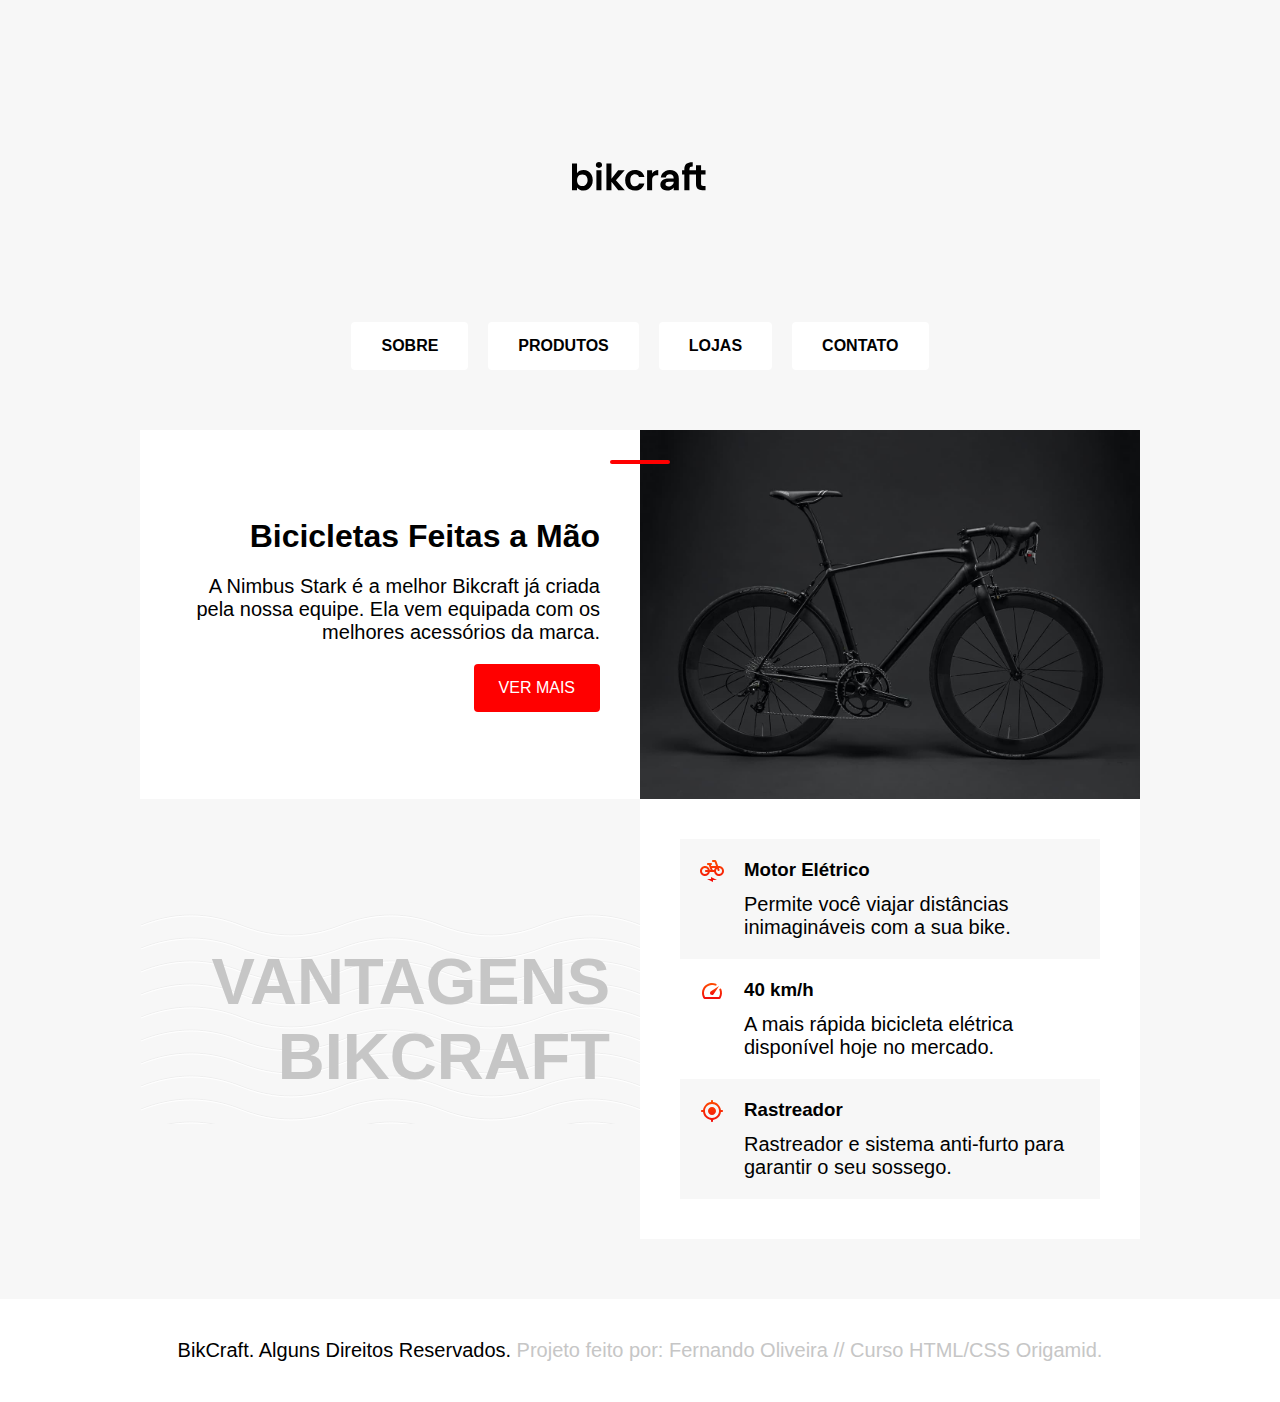
<file: index.html>
<!DOCTYPE html>
<html>
  <head>
    <meta charset="UTF-8" />
    <meta name="viewport" content="width=device-width, initial-scale=1.0" />
    <link rel="stylesheet" href="style.css" />
    <title>BikCraft</title>
  </head>

  <body>
    <header>
      <img class="header" src="./img/bikcraft.svg" alt="Bikcraft Logo" />
      <nav>
        <div class="menuContainer">
          <a class="menu" href="#gridOne">Sobre</a>
          <a class="menu" href="#gridOne">Produtos</a>
          <a class="menu" href="#gridOne">Lojas</a>
          <a class="menu" href="#gridOne">Contato</a>
        </div>
      </nav>
    </header>
    <main class="mainContent">
      <section class="gridOne" id="gridOne">
        <h1 id="first-text">Bicicletas Feitas a Mão</h1>
        <p>
          A Nimbus Stark é a melhor Bikcraft já criada pela nossa equipe. Ela
          vem equipada com os melhores acessórios da marca.
        </p>
        <a href="" class="btnRed">ver mais</a>
      </section>
      <section class="gridTwo">
        <img src="./img/bicicleta.jpg" alt="" />
      </section>
      <h1 id="text">Vantagens Bikcraft</h1>
      <section class="gridFour">
        <li class="vant">
          <img src="./img/eletrica.svg" alt="Ícone de moto elétrica" />
          <h3>Motor Elétrico</h3>
          <p>Permite você viajar distâncias inimagináveis com a sua bike.</p>
        </li>
        <li class="vant">
          <img src="./img/velocidade.svg" alt="Radar" />
          <h3>40 km/h</h3>
          <p>A mais rápida bicicleta elétrica disponível hoje no mercado.</p>
        </li>
        <li class="vant">
          <img src="./img/rastreador.svg" alt="Rastreador" />
          <h3>Rastreador</h3>
          <p>Rastreador e sistema anti-furto para garantir o seu sossego.</p>
        </li>
      </section>
    </main>
    <footer>
      <p>
        BikCraft. Alguns Direitos Reservados.<span>
          Projeto feito por: Fernando Oliveira // Curso HTML/CSS Origamid.</span
        >
      </p>
    </footer>
  </body>
</html>
</file>
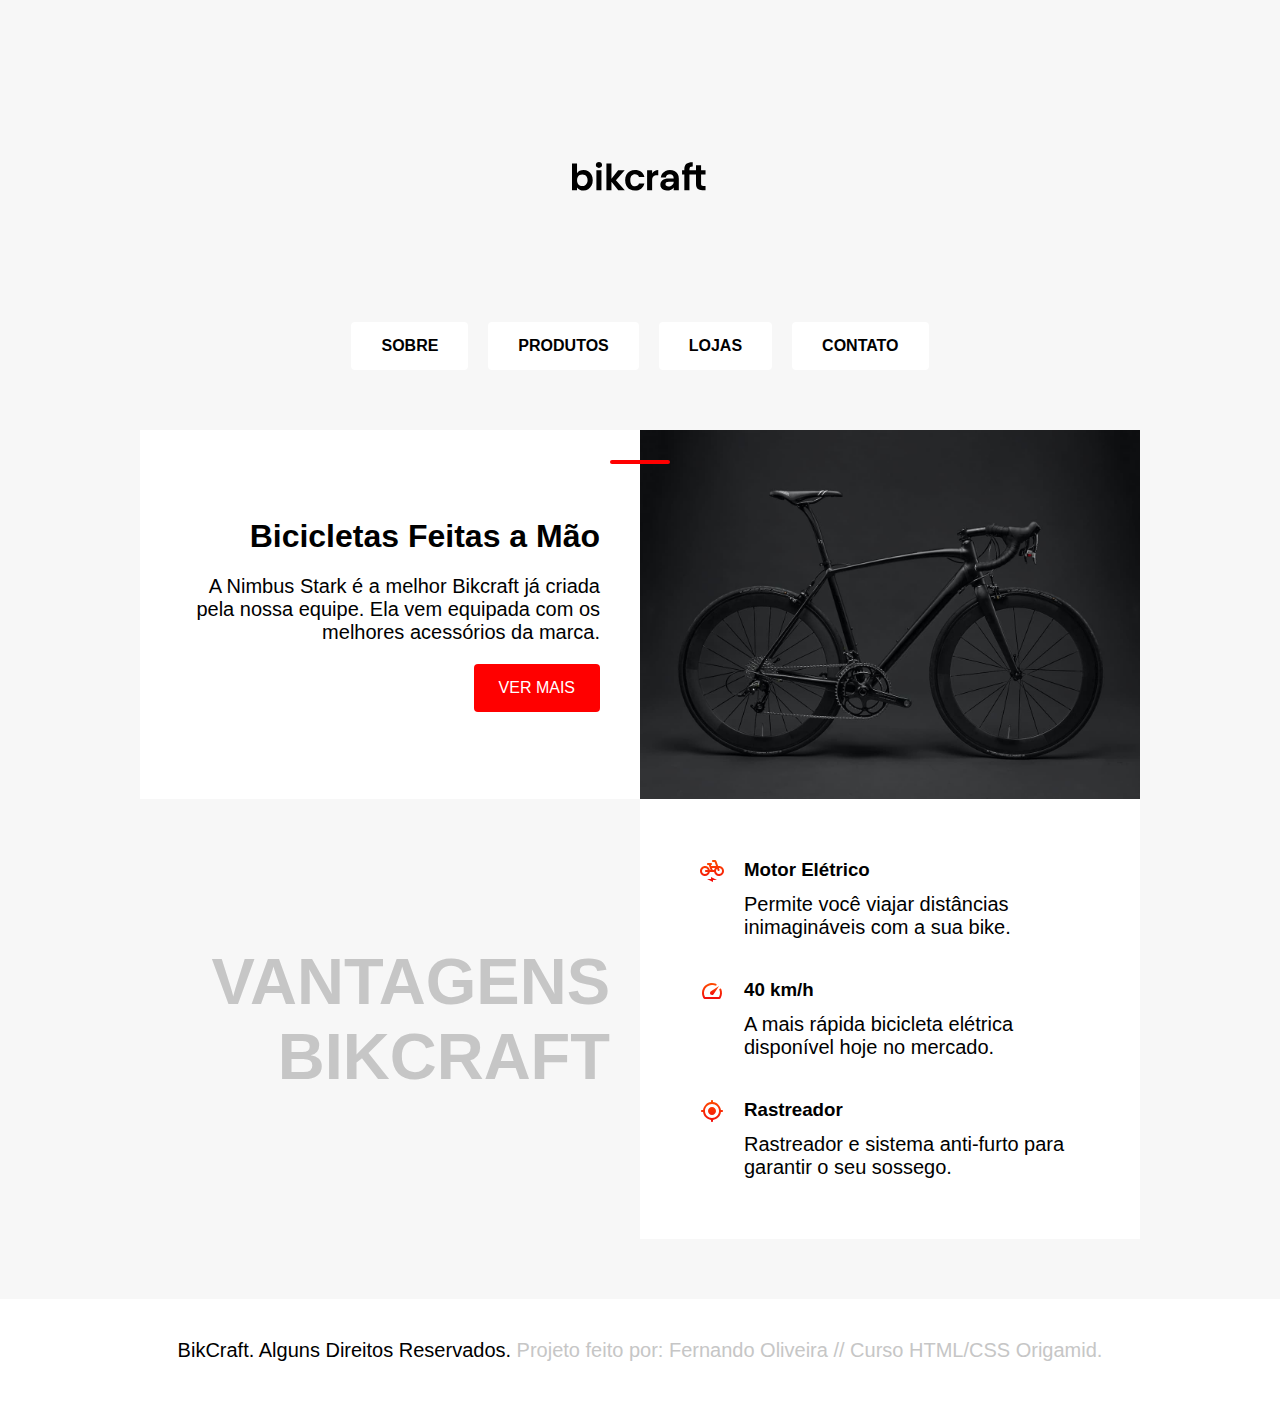
<file: bikcraft-grid/index.html>
<!DOCTYPE html>
<html>

<head>
  <meta charset="UTF-8">
  <meta name="viewport" content="width=device-width, initial-scale=1.0">
  <link rel="stylesheet" href="style.css">
  <title>BikCraft</title>
</head>

<body>
  <header>
    <img class="header" src="/bikcraft-grid/img/bikcraft.svg" alt="Bikcraft">
  </header>
  <menu>
    <div class="menuContainer">
      <a class="menu" href="">Sobre</a>
      <a class="menu" href="">Produtos</a>
      <a class="menu" href="">Lojas</a>
      <a class="menu" href="">Contato</a>
    </div>
  </menu>

  <main class="mainContent">
    <div class="gridOne">
      <span class="detalhe"></span>
      <h1>Bicicletas Feitas a Mão</h1>
      <p>A Nimbus Stark é a melhor Bikcraft já criada pela nossa equipe. Ela vem equipada com os melhores acessórios da marca.</p>
      <a href="/" class="btnRed">ver mais</a>
    </div>
    <div class="gridTwo"><img src="/bikcraft-grid/img/bicicleta.jpg" alt=""></div>
    <h1 id="text">Vantagens Bikcraft</h1>
    <div class="gridFour">
      <div class="vantOne">
        <img src="/bikcraft-grid/img/eletrica.svg" alt="Ícone de moto elétrica">
        <h3>Motor Elétrico</h3>
        <p>Permite você viajar distâncias inimagináveis com a sua bike.</p>
      </div>
      <div class="vantTwo">
        <img src="/bikcraft-grid/img/velocidade.svg" alt="Radar">
        <h3>40 km/h</h3>
        <p>A mais rápida bicicleta elétrica disponível hoje no mercado.</p>
      </div>
      <div class="vantThree">
        <img src="/bikcraft-grid/img/rastreador.svg" alt="Rastreador">
        <h3>Rastreador</h3>
        <p>Rastreador e sistema anti-furto para garantir o seu sossego.</p>
      </div>
    </div>


  </main>
  <footer>
    <p>BikCraft. Alguns Direitos Reservados.<span> Projeto feito por: Fernando Oliveira // Curso HTML/CSS Origamid.</span></p>
  </footer>
</body>

</html>
</file>
<file: style.css>
::-webkit-scrollbar {
  width: 8px;
}

::-webkit-scrollbar-track {
  border-radius: 10px;
}

::-webkit-scrollbar-thumb {
  background: #d70000;
  border-radius: 10px;
}

::-webkit-scrollbar-thumb:hover {
  background: #b30000;
}

@media (prefers-reduced-motion: no-preference) {
  html {
    scroll-behavior: smooth;
  }
}

:target {
  scroll-margin-top: 0.8em;
}

@media screen and (max-width: 600px) {
  .mainContent {
    display: grid;
    grid-template-columns: minmax(150px, 1fr) !important;
    max-width: 1000px;
  }
  #text {
    align-self: center !important;
    text-align: center !important;
    font-size: 2rem !important;
    text-transform: uppercase;
    color: #c6c6c6 !important;
    padding: 5.5rem 0 !important;
    background-image: url('./img/onda.svg');
  }
  #first-text::before {
    content: '';
    background-color: red;
    padding: 0.125rem 0.6rem !important;
    border-radius: 4px;
    position: absolute;
    right: 0 !important;
  }
  body {
    grid-template-columns: 1fr;
    background-image: url('./img/onda.svg') !important;
  }
  nav {
    grid-area: 2;
  }

  .menuContainer {
    margin-top: 170px !important;
    display: flex;
    justify-content: center;
    flex-flow: column wrap !important;
    text-align: center !important;
  }
  header {
    height: 87vh !important;
  }
  footer {
    margin-top: 50px;
  }
}

* {
  margin: 0;
  padding: 0;
  box-sizing: border-box;
  font-family: arial;
}

img {
  max-width: 100%;
  display: block;
}

p {
  font-size: 1.25rem;
}

a {
  text-decoration: none;
  color: black;
}

nav {
  margin-top: 130px;
}

body {
  margin-top: 60px;
  background-color: #f7f7f7;
  display: grid;
  gap: 60px;
  justify-items: center;
}

.header {
  margin: 100px auto 0px auto;
}

.menuContainer {
  margin-top: 70px;
  display: flex;
  justify-content: center;
  flex-flow: row wrap;
  gap: 20px;
}

.menu {
  padding: 15px 30px;
  background-color: white;
  font-weight: bold;
  text-transform: uppercase;
  border-radius: 4px;
}

.menu:hover {
  background-color: rgb(220, 220, 220);
  transition: 0.2s;
}

.menu:active {
  background-color: rgb(215, 0, 0);
}

.mainContent {
  display: grid;
  grid-template-columns: repeat(2, minmax(500px, 1fr));
  max-width: 1000px;
}

.gridOne {
  background-color: white;
  display: grid;
  justify-items: end;
  text-align: end;
  padding: 40px;
  align-content: center;
  gap: 20px;
  position: relative;
}

#first-text {
  font-size: 2rem;
}

#first-text::before {
  content: '';
  background-color: red;
  padding: 2px 30px;
  border-radius: 4px;
  position: absolute;
  right: -30px;
  top: 30px;
}

.btnRed {
  color: white;
  padding: 15px 25px;
  background-color: red;
  border-radius: 4px;
  text-transform: uppercase;
}

.btnRed:hover {
  background-color: rgb(215, 0, 0);
}

.gridThree {
  text-align: center;
  font-size: 30px;
}

.gridFour {
  display: grid;
  grid-template-columns: auto 1fr;
  justify-content: center;
  align-items: center;
  padding: 40px;
  background-color: white;
}

.vant:nth-child(odd) {
  background-color: #f7f7f7;
}

.vant:hover {
  border-left: 0.3125rem solid red;
}

.vant {
  display: grid;
  grid-template-columns: auto 1fr;
  gap: 10px 20px;
  grid-column: 2;
  padding: 1.25rem;
}

.vant p {
  grid-column: 2;
}

#text {
  align-self: center;
  text-align: right;
  font-size: 4.0625rem;
  text-transform: uppercase;
  color: #c6c6c6;
  padding: 1.875rem;
  background-image: url('./img/onda.svg');
}

footer {
  background-color: white;
  padding: 40px;
  width: 100%;
  text-align: center;
}

footer p span {
  color: #c6c6c6;
}
</file>
<file: bikcraft-grid/style.css>
* {
  margin: 0;
  padding: 0;
  box-sizing: border-box;
  font-family: arial;
}

img {
  max-width: 100%;
  display: block;
}

p {
  font-size: 20px;
}

a {
  text-decoration: none;
  color: black;
}

body {
  margin-top: 60px;
  background-color: #f7f7f7;
  display: grid;
  gap: 60px;
  justify-items: center;
}

.header {
  margin: 100px auto 0px auto;
}

.menuContainer {
  margin-top: 70px;
  display: flex;
  justify-content: center;
  flex-flow: row wrap;
  gap: 20px;
}

.menu {
  padding: 15px 30px;
  background-color: white;
  font-weight: bold;
  text-transform: uppercase;
  border-radius: 4px;
}

.menu:hover {
  background-color: rgb(220, 220, 220);
}

.mainContent {
  display: grid;
  grid-template-columns: 1fr 1fr;
  max-width: 1000px;
}

.gridOne {
  background-color: white;
  display: grid;
  justify-items: end;
  text-align: end;
  padding: 40px;
  align-content: center;
  gap: 20px;
  position: relative;
}

.detalhe {
  background-color: red;
  padding: 2px 30px;
  border-radius: 4px;
  position: absolute;
  right: -30px;
  top: 30px;
}

.btnRed {
  color: white;
  padding: 15px 25px;
  background-color: red;
  border-radius: 4px;
  text-transform: uppercase;
}

.btnRed:hover {
  background-color: rgb(215, 0, 0);
}

.gridThree {
  text-align: center;
  font-size: 30px;
}

.gridFour {
  display: grid;
  grid-template-columns: auto 1fr;
  justify-content: center;
  align-items: center;
  padding: 40px;
  background-color: white;
}

.vantOne {
  display: grid;
  grid-template-columns: auto 1fr;
  gap: 10px 20px;
  grid-column: 2;
  padding: 20px;
}

.vantOne p {
  grid-column: 2;
}

.vantTwo {
  padding: 20px;
  grid-column: 2;
  display: grid;
  gap: 10px 20px;
}

.vantTwo p {
  grid-column: 2;
}

.vantThree {
  padding: 20px;
  grid-column: 2;
  display: grid;
  gap: 10px 20px;
}

.vantThree p {
  grid-column: 2;
}

#text {
  align-self: center;
  text-align: right;
  font-size: 65px;
  text-transform: uppercase;
  color: #c6c6c6;
  padding: 30px
}

footer {
  background-color: white;
  padding: 40px;
  width: 100%;
  text-align: center;
}

footer p span {
  color: #c6c6c6;
}
</file>
